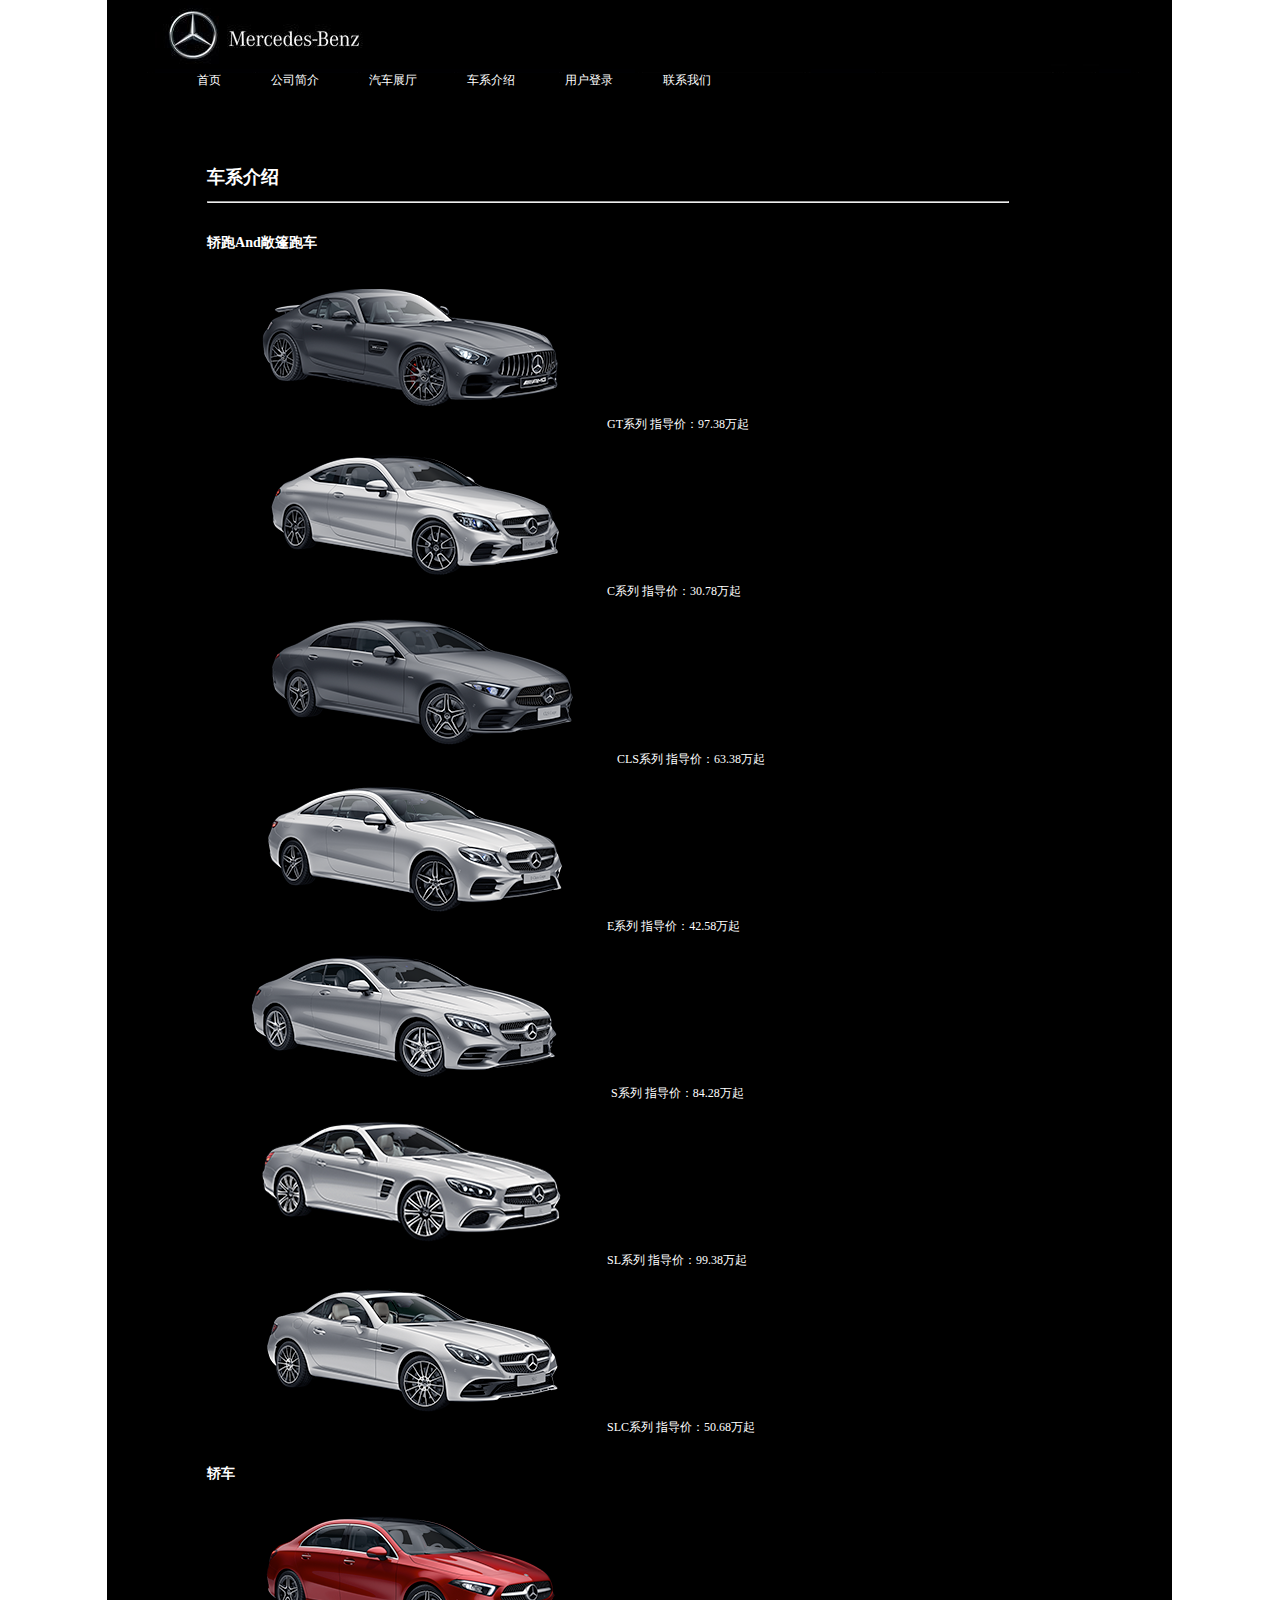
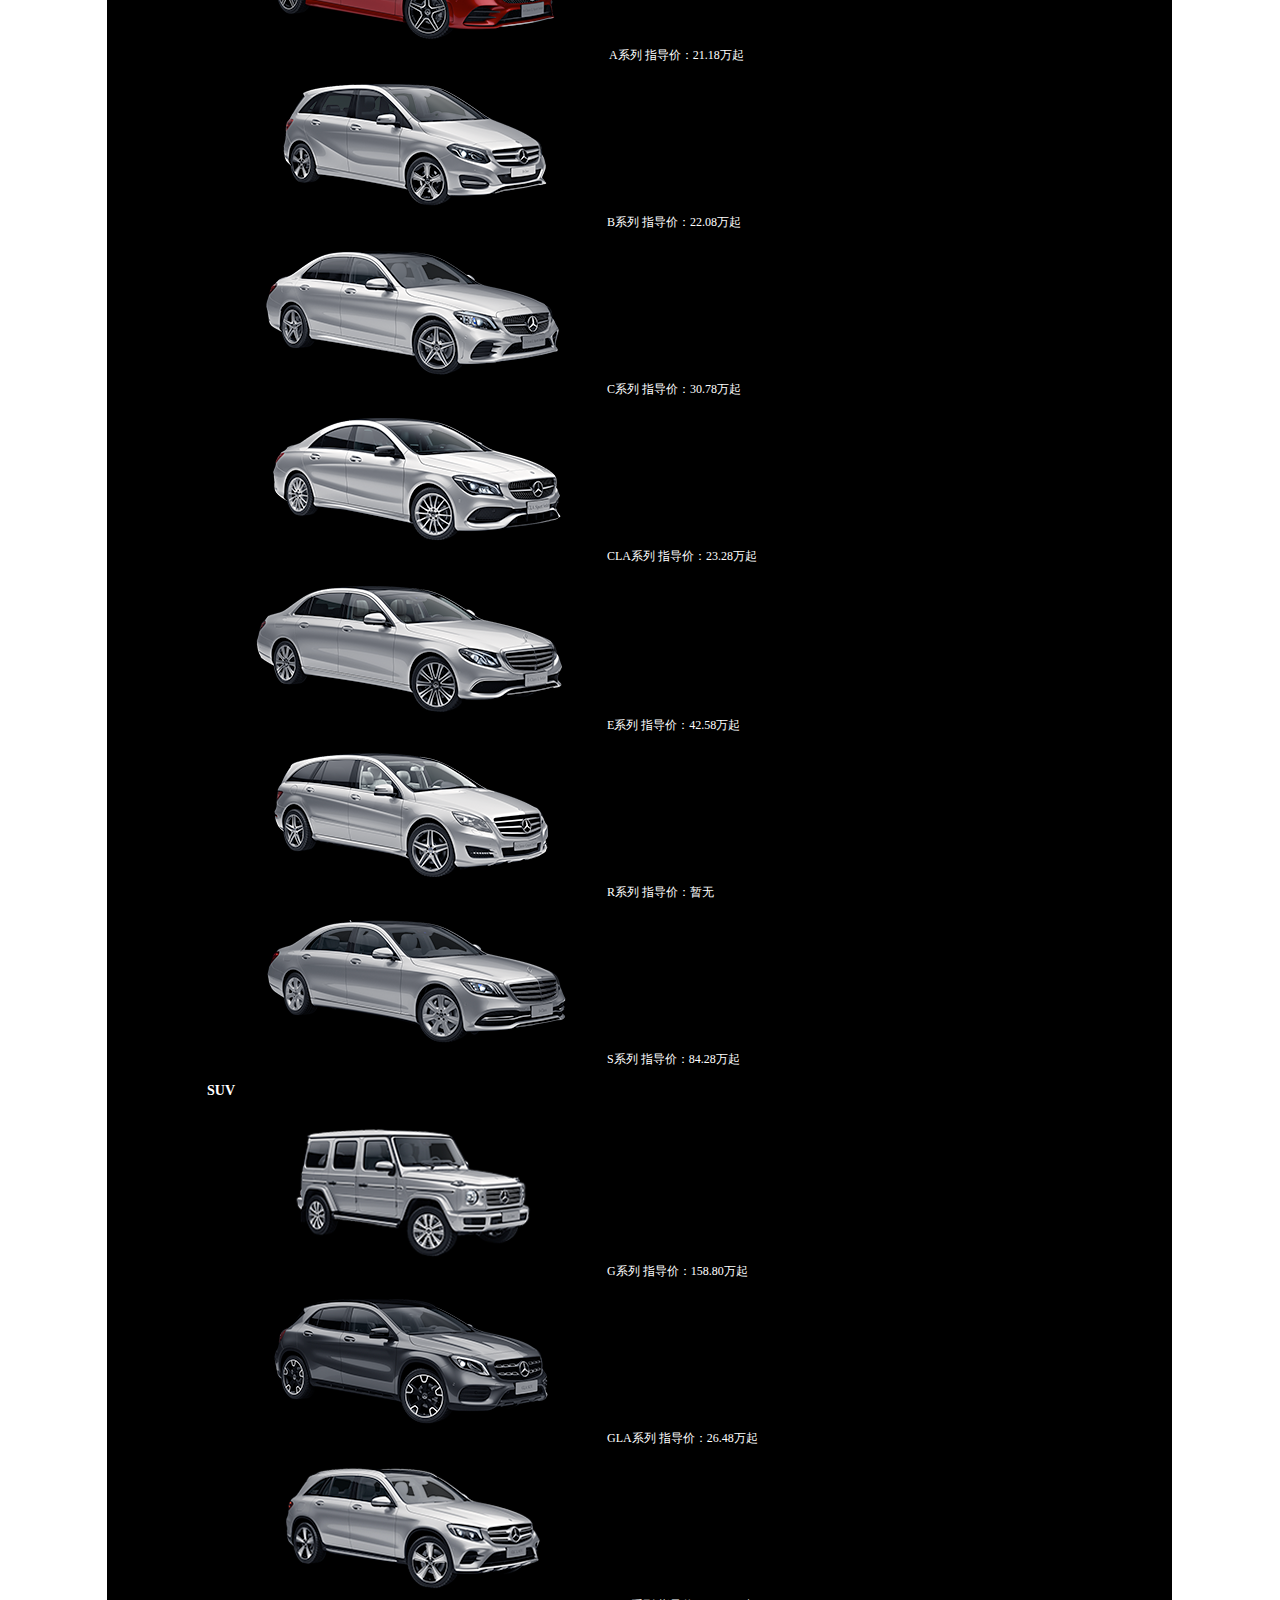
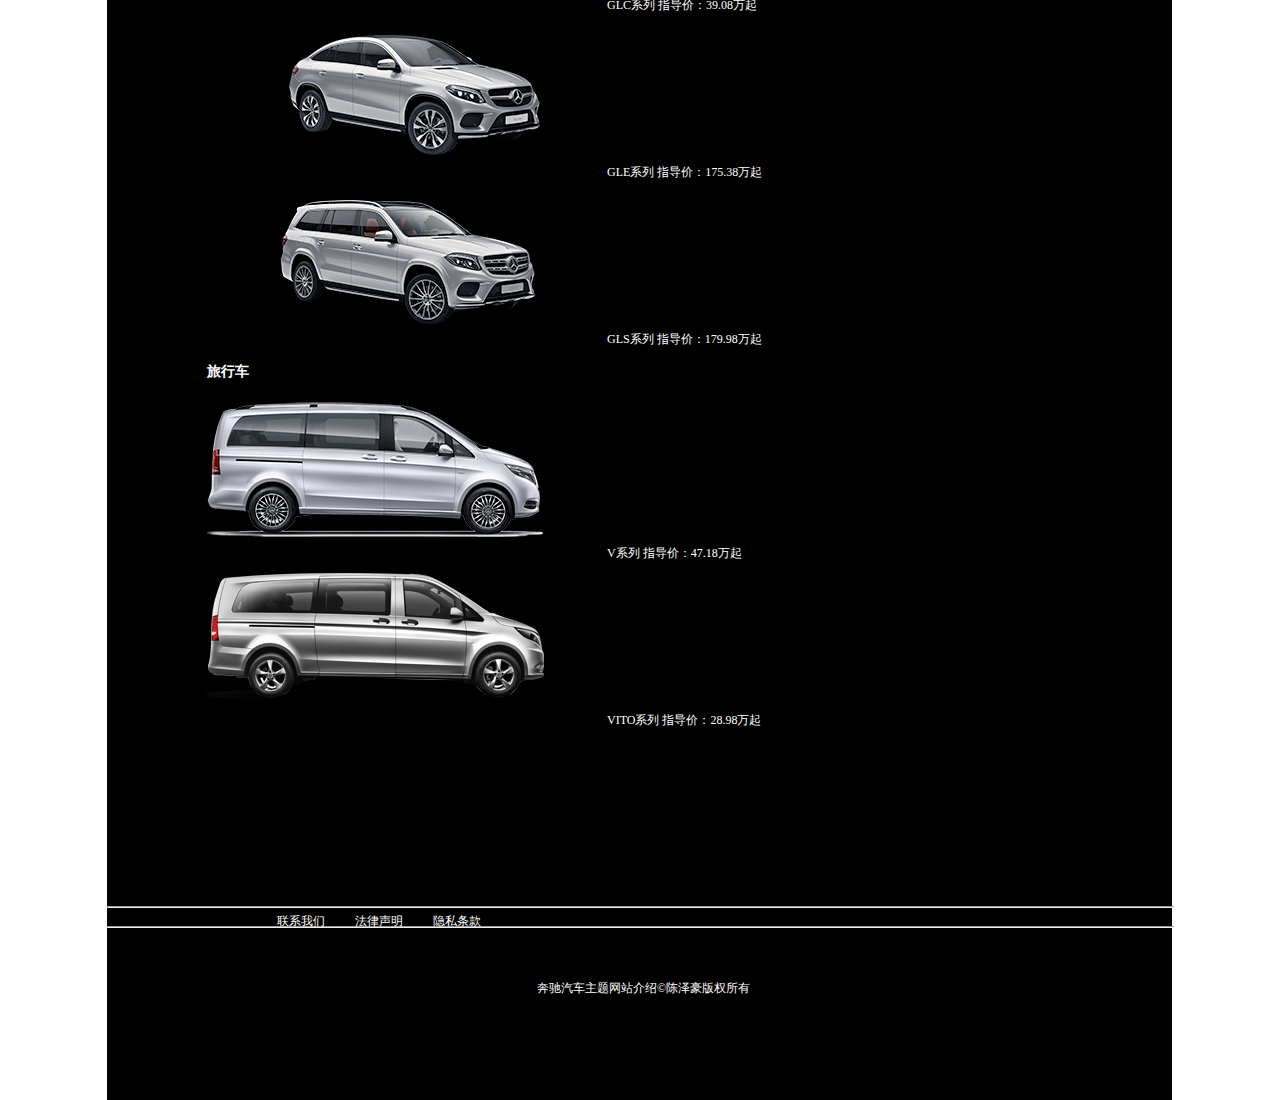
<file: chexijieshao.html>
<!doctype html>
<html>
<head>
<meta charset="utf-8">
<title>车系介绍</title>
<meta http-equiv="keywords" content="跑车,轿车,轿跑,SUV,旅行车">
<link rel="stylesheet" type="text/css" href="css/chexijieshao.css">
</head>	

<body>

<div class="zongceng">
<div class="zong"> 
<div><img src="images/cb.jpg"></div>
<div class="dht">
<ul>
<li><a href="index.html">首页</a></li>
<li><a href="gongsijianjie.html">公司简介</a></li>
<li><a href="qichezhanting.html">汽车展厅</a></li>
<li><a href="chexijieshao.html">车系介绍</a></li>
<li><a href="denglujiemian.html">用户登录</a></li>
<li><a href="lianxiwomen.html">联系我们</a></li>
</ul>
</div>

<div class="chexi">
<h2>车系介绍</h2>
<hr class="hx"><br>
<div class="jiaopao">

<h3>轿跑And敞篷跑车</h3>
<div class="1">
<img src="images/jiaopao/gt.png"><a href="gt.html">GT系列 指导价：97.38万起</a></div>
<div class="1">
<img src="images/jiaopao/c.png"><a href="#" rel="nofollow">C系列 指导价：30.78万起</a></div>
<div class="1">
<img src="images/jiaopao/cls.png"><a href="#" rel="nofollow">CLS系列 指导价：63.38万起</a></div>
<div class="1">
<img src="images/jiaopao/e.png"><a href="#" rel="nofollow">E系列 指导价：42.58万起</a></div>
<div class="1">
<img src="images/jiaopao/s.png"><a href="#" rel="nofollow">S系列 指导价：84.28万起</a></div>
<div class="1">
<img src="images/jiaopao/sl.png"><a href="#" rel="nofollow">SL系列 指导价：99.38万起</a></div>
<div class="1">
<img src="images/jiaopao/slc.png"><a href="#" rel="nofollow">SLC系列 指导价：50.68万起</a></div></div>
<div class="jiaoche">
<h3>轿车</h3>
<div class="1">
<img src="images/jiaoche/A.png"><a href="#" rel="nofollow">A系列 指导价：21.18万起</a>
</div>
<div class="1">
<img src="images/jiaoche/b.png"><a href="#" rel="nofollow">B系列 指导价：22.08万起</a>
</div>
<div class="1">
<img src="images/jiaoche/C.png"><a href="#" rel="nofollow">C系列 指导价：30.78万起</a>
</div>
<div class="1">
<img src="images/jiaoche/CLA.png"><a href="#" rel="nofollow">CLA系列 指导价：23.28万起</a>
<div class="1">
<img src="images/jiaoche/E.png"><a href="#" rel="nofollow">E系列 指导价：42.58万起</a>
<div class="1">
<img src="images/jiaoche/R.png"><a href="#" rel="nofollow">R系列 指导价：暂无</a>
<div class="1">
<img src="images/jiaoche/s.png"><a href="#"rel="nofollow">S系列 指导价：84.28万起</a></div></div>
<div class="SUV">
<h3>SUV</h3>
<div class="1">
<img src="images/SUV/g.png"><a href="#" rel="nofollow">G系列 指导价：158.80万起</a></div>
<div class="1">
<img src="images/SUV/gla.png"><a href="#" rel="nofollow">GLA系列 指导价：26.48万起</a></div>
<div class="1">
<img src="images/SUV/glc.png"><a href="#" rel="nofollow">GLC系列 指导价：39.08万起</a></div>
<div class="1">
<img src="images/SUV/gle.png"><a href="#" rel="nofollow">GLE系列 指导价：175.38万起</a></div>
<div class="1">
<img src="images/SUV/gls.png"><a href="#" rel="nofollow">GLS系列 指导价：179.98万起</a></div></div>
<div class="SUV">
<h3>旅行车</h3>
<div class="1">
<img src="images/lvxingche/V.png"><a href="#" rel="nofollow">V系列 指导价：47.18万起</a></div>
<div class="1">
<img src="images/lvxingche/VITO.png"><a href="#" rel="nofollow">VITO系列 指导价：28.98万起</a></div></div>
<hr class="hr1">
<hr class="hr2">
<ul class="wei">
<li><a href="#" rel="nofollow">联系我们</a></li>
<li><a href="#" rel="nofollow">法律声明</a></li>
<li><a href="#" rel="nofollow">隐私条款</a></li>
</ul>
<div class="dibu">
奔驰汽车主题网站介绍©陈泽豪版权所有
</div>
</div>
</div>
</div>

</div>
</div>
</div>
</div>

</body>
</html>
</file>
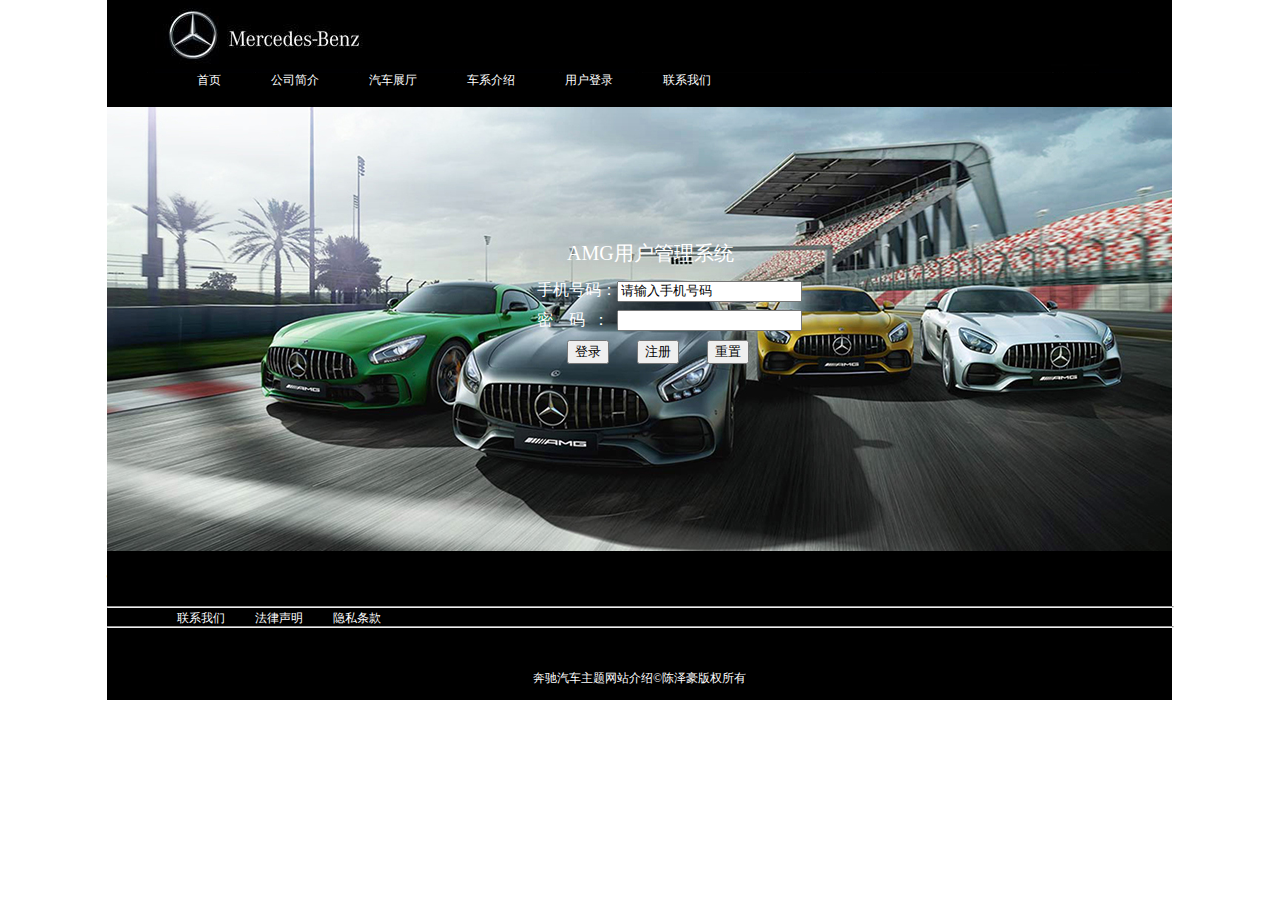
<file: denglujiemian.html>
<!doctype html>
<html>
<head>
<meta charset="utf-8">
<title>奔驰用户登录界面</title>
<meta http-equiv="keywords" content="奔驰用户,登录,AMG 用户管理系统">
<link rel="stylesheet" type="text/css" href="css/denglujiemian.css">
</head>	

<body>
<form action="#" method="get">
<div class="zongceng">
<div class="zong"> 
<div><img src="images/cb.jpg"></div>
<div class="dht">
<ul>
<li><a href="index.html">首页</a></li>
<li><a href="gongsijianjie.html">公司简介</a></li>
<li><a href="qichezhanting.html">汽车展厅</a></li>
<li><a href="chexijieshao.html">车系介绍</a></li>
<li><a href="denglujiemian.html">用户登录</a></li>
<li><a href="lianxiwomen.html">联系我们</a></li>
</ul>
</div>
<div>
<img src="images/GT—family.jpg">
<div class="denglu">
<span class="juzhong">AMG用户管理系统</span>
<span class="sj">手机号码：<input type="tel" value="请输入手机号码" pattern="^\d{11}$"></span>
<span class="mima">密&nbsp;&nbsp;&nbsp;&nbsp;码&nbsp;&nbsp;：&nbsp;&nbsp;<input type="password" ></span>
<span class="dl"><input type="submit" value="登录"></span>
<span class="zc"><input type="submit" value="注册"></span>
<span class="cz"><input type="reset" value="重置"></span>
</div>
</div>
<div class="wt">
	<h4>常见问题</h4>
	<dl>
	<dt>注册失败</dt>
	<dd>原因：手机号码已被注册，密码不符合密码复杂性要求。</dd>
	<dt>登陆失败</dt>
	<dd>原因：手机号码或密码错误；用户未注册。</dd>
	</dl>
</div>


<hr class="hr1">
<hr class="hr2">
<div class="xia">
<ul class="wei">
<li><a href="#" rel="nofollow">联系我们</a></li>
<li><a href="#" rel="nofollow">法律声明</a></li>
<li><a href="#" rel="nofollow">隐私条款</a></li>
</ul>
</div>
<div class="dibu"><center>
奔驰汽车主题网站介绍©陈泽豪版权所有
</center>
</div>
</div>
</div>
</form>
</body>
</html>
</file>
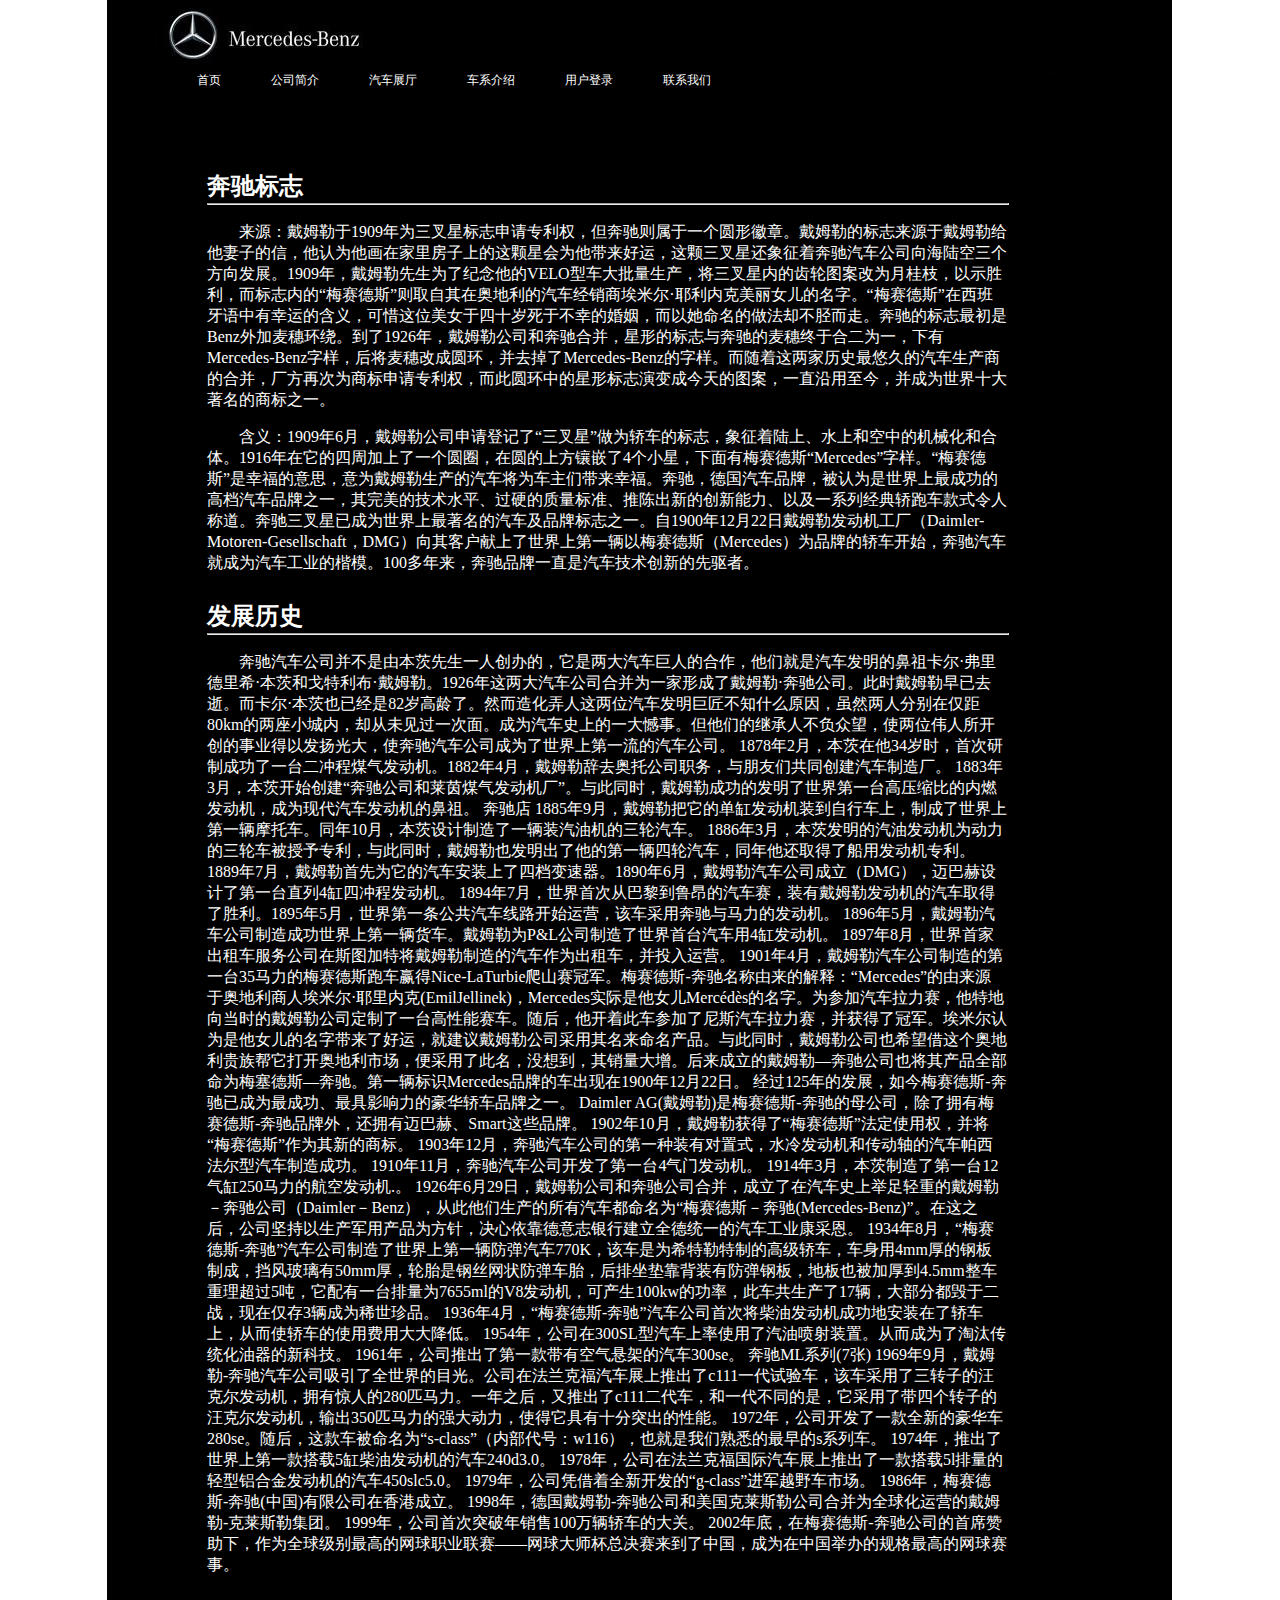
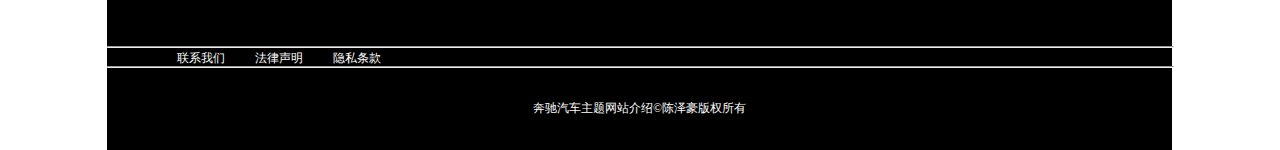
<file: gongsijianjie.html>
<!doctype html>
<html>
<head>
<meta charset="utf-8">
<title>奔驰公司介绍,奔驰历史简介,奔驰标志由来</title>
<meta http-equiv="keywords" content="奔驰标志,奔驰创始人,奔驰历史,戴姆勒,卡尔本茨">
<link rel="stylesheet" type="text/css" href="css/gongsijianjie.css">
</head>	

<form action="#" method="get">
<body>

<div class="zongceng">
<div class="zong"> 
<div><img src="images/cb.jpg"></div>
<div class="dht">
<ul>
<li><a href="index.html">首页</a></li>
<li><a href="gongsijianjie.html">公司简介</a></li>
<li><a href="qichezhanting.html">汽车展厅</a></li>
<li><a href="chexijieshao.html">车系介绍</a></li>
<li><a href="denglujiemian.html">用户登录</a></li>
<li><a href="lianxiwomen.html">联系我们</a></li>
</ul>
</div>

<div class="biaozhi">
<h2>奔驰标志</h2>
<hr class="hx">
<p>&nbsp;&nbsp;&nbsp;&nbsp;&nbsp;&nbsp;&nbsp;&nbsp;来源：戴姆勒于1909年为三叉星标志申请专利权，但奔驰则属于一个圆形徽章。戴姆勒的标志来源于戴姆勒给他妻子的信，他认为他画在家里房子上的这颗星会为他带来好运，这颗三叉星还象征着奔驰汽车公司向海陆空三个方向发展。1909年，戴姆勒先生为了纪念他的VELO型车大批量生产，将三叉星内的齿轮图案改为月桂枝，以示胜利，而标志内的“梅赛德斯”则取自其在奥地利的汽车经销商埃米尔·耶利内克美丽女儿的名字。“梅赛德斯”在西班牙语中有幸运的含义，可惜这位美女于四十岁死于不幸的婚姻，而以她命名的做法却不胫而走。奔驰的标志最初是Benz外加麦穗环绕。到了1926年，戴姆勒公司和奔驰合并，星形的标志与奔驰的麦穗终于合二为一，下有Mercedes-Benz字样，后将麦穗改成圆环，并去掉了Mercedes-Benz的字样。而随着这两家历史最悠久的汽车生产商的合并，厂方再次为商标申请专利权，而此圆环中的星形标志演变成今天的图案，一直沿用至今，并成为世界十大著名的商标之一。 </p>
<p>&nbsp;&nbsp;&nbsp;&nbsp;&nbsp;&nbsp;&nbsp;&nbsp;含义：1909年6月，戴姆勒公司申请登记了“三叉星”做为轿车的标志，象征着陆上、水上和空中的机械化和合体。1916年在它的四周加上了一个圆圈，在圆的上方镶嵌了4个小星，下面有梅赛德斯“Mercedes”字样。“梅赛德斯”是幸福的意思，意为戴姆勒生产的汽车将为车主们带来幸福。奔驰，德国汽车品牌，被认为是世界上最成功的高档汽车品牌之一，其完美的技术水平、过硬的质量标准、推陈出新的创新能力、以及一系列经典轿跑车款式令人称道。奔驰三叉星已成为世界上最著名的汽车及品牌标志之一。自1900年12月22日戴姆勒发动机工厂（Daimler-Motoren-Gesellschaft，DMG）向其客户献上了世界上第一辆以梅赛德斯（Mercedes）为品牌的轿车开始，奔驰汽车就成为汽车工业的楷模。100多年来，奔驰品牌一直是汽车技术创新的先驱者。 </p>
</div>
<div class="lishi">
<h2>发展历史</h2>
<hr class="hx1">
<p>&nbsp;&nbsp;&nbsp;&nbsp;&nbsp;&nbsp;&nbsp;&nbsp;奔驰汽车公司并不是由本茨先生一人创办的，它是两大汽车巨人的合作，他们就是汽车发明的鼻祖卡尔·弗里德里希·本茨和戈特利布·戴姆勒。1926年这两大汽车公司合并为一家形成了戴姆勒·奔驰公司。此时戴姆勒早已去逝。而卡尔·本茨也已经是82岁高龄了。然而造化弄人这两位汽车发明巨匠不知什么原因，虽然两人分别在仅距80km的两座小城内，却从未见过一次面。成为汽车史上的一大憾事。但他们的继承人不负众望，使两位伟人所开创的事业得以发扬光大，使奔驰汽车公司成为了世界上第一流的汽车公司。 1878年2月，本茨在他34岁时，首次研制成功了一台二冲程煤气发动机。1882年4月，戴姆勒辞去奥托公司职务，与朋友们共同创建汽车制造厂。 1883年3月，本茨开始创建“奔驰公司和莱茵煤气发动机厂”。与此同时，戴姆勒成功的发明了世界第一台高压缩比的内燃发动机，成为现代汽车发动机的鼻祖。  奔驰店 1885年9月，戴姆勒把它的单缸发动机装到自行车上，制成了世界上第一辆摩托车。同年10月，本茨设计制造了一辆装汽油机的三轮汽车。 1886年3月，本茨发明的汽油发动机为动力的三轮车被授予专利，与此同时，戴姆勒也发明出了他的第一辆四轮汽车，同年他还取得了船用发动机专利。 1889年7月，戴姆勒首先为它的汽车安装上了四档变速器。1890年6月，戴姆勒汽车公司成立（DMG），迈巴赫设计了第一台直列4缸四冲程发动机。 1894年7月，世界首次从巴黎到鲁昂的汽车赛，装有戴姆勒发动机的汽车取得了胜利。1895年5月，世界第一条公共汽车线路开始运营，该车采用奔驰与马力的发动机。 1896年5月，戴姆勒汽车公司制造成功世界上第一辆货车。戴姆勒为P&L公司制造了世界首台汽车用4缸发动机。 1897年8月，世界首家出租车服务公司在斯图加特将戴姆勒制造的汽车作为出租车，并投入运营。 1901年4月，戴姆勒汽车公司制造的第一台35马力的梅赛德斯跑车赢得Nice-LaTurbie爬山赛冠军。梅赛德斯-奔驰名称由来的解释：“Mercedes”的由来源于奥地利商人埃米尔·耶里内克(EmilJellinek)，Mercedes实际是他女儿Mercédès的名字。为参加汽车拉力赛，他特地向当时的戴姆勒公司定制了一台高性能赛车。随后，他开着此车参加了尼斯汽车拉力赛，并获得了冠军。埃米尔认为是他女儿的名字带来了好运，就建议戴姆勒公司采用其名来命名产品。与此同时，戴姆勒公司也希望借这个奥地利贵族帮它打开奥地利市场，便采用了此名，没想到，其销量大增。后来成立的戴姆勒—奔驰公司也将其产品全部命为梅塞德斯—奔驰。第一辆标识Mercedes品牌的车出现在1900年12月22日。 经过125年的发展，如今梅赛德斯-奔驰已成为最成功、最具影响力的豪华轿车品牌之一。 Daimler AG(戴姆勒)是梅赛德斯-奔驰的母公司，除了拥有梅赛德斯-奔驰品牌外，还拥有迈巴赫、Smart这些品牌。 1902年10月，戴姆勒获得了“梅赛德斯”法定使用权，并将“梅赛德斯”作为其新的商标。 1903年12月，奔驰汽车公司的第一种装有对置式，水冷发动机和传动轴的汽车帕西法尔型汽车制造成功。 1910年11月，奔驰汽车公司开发了第一台4气门发动机。 1914年3月，本茨制造了第一台12气缸250马力的航空发动机.。 1926年6月29日，戴姆勒公司和奔驰公司合并，成立了在汽车史上举足轻重的戴姆勒－奔驰公司（Daimler－Benz），从此他们生产的所有汽车都命名为“梅赛德斯－奔驰(Mercedes-Benz)”。在这之后，公司坚持以生产军用产品为方针，决心依靠德意志银行建立全德统一的汽车工业康采恩。 1934年8月，“梅赛德斯-奔驰”汽车公司制造了世界上第一辆防弹汽车770K，该车是为希特勒特制的高级轿车，车身用4mm厚的钢板制成，挡风玻璃有50mm厚，轮胎是钢丝网状防弹车胎，后排坐垫靠背装有防弹钢板，地板也被加厚到4.5mm整车重理超过5吨，它配有一台排量为7655ml的V8发动机，可产生100kw的功率，此车共生产了17辆，大部分都毁于二战，现在仅存3辆成为稀世珍品。 1936年4月，“梅赛德斯-奔驰”汽车公司首次将柴油发动机成功地安装在了轿车上，从而使轿车的使用费用大大降低。 1954年，公司在300SL型汽车上率使用了汽油喷射装置。从而成为了淘汰传统化油器的新科技。 1961年，公司推出了第一款带有空气悬架的汽车300se。  奔驰ML系列(7张) 1969年9月，戴姆勒-奔驰汽车公司吸引了全世界的目光。公司在法兰克福汽车展上推出了c111一代试验车，该车采用了三转子的汪克尔发动机，拥有惊人的280匹马力。一年之后，又推出了c111二代车，和一代不同的是，它采用了带四个转子的汪克尔发动机，输出350匹马力的强大动力，使得它具有十分突出的性能。 1972年，公司开发了一款全新的豪华车280se。随后，这款车被命名为“s-class”（内部代号：w116），也就是我们熟悉的最早的s系列车。 1974年，推出了世界上第一款搭载5缸柴油发动机的汽车240d3.0。 1978年，公司在法兰克福国际汽车展上推出了一款搭载5l排量的轻型铝合金发动机的汽车450slc5.0。 1979年，公司凭借着全新开发的“g-class”进军越野车市场。 1986年，梅赛德斯-奔驰(中国)有限公司在香港成立。 1998年，德国戴姆勒-奔驰公司和美国克莱斯勒公司合并为全球化运营的戴姆勒-克莱斯勒集团。 1999年，公司首次突破年销售100万辆轿车的大关。 2002年底，在梅赛德斯-奔驰公司的首席赞助下，作为全球级别最高的网球职业联赛——网球大师杯总决赛来到了中国，成为在中国举办的规格最高的网球赛事。 </p>

<div class="bdsharebuttonbox"><a href="#" class="bds_more" data-cmd="more"></a><a href="#" class="bds_qzone" data-cmd="qzone" title="分享到QQ空间"></a><a href="#" class="bds_tsina" data-cmd="tsina" title="分享到新浪微博"></a><a href="#" class="bds_tqq" data-cmd="tqq" title="分享到腾讯微博"></a><a href="#" class="bds_renren" data-cmd="renren" title="分享到人人网"></a><a href="#" class="bds_weixin" data-cmd="weixin" title="分享到微信"></a></div>
<script>window._bd_share_config={"common":{"bdSnsKey":{},"bdText":"","bdMini":"2","bdMiniList":false,"bdPic":"","bdStyle":"0","bdSize":"16"},"share":{},"p_w_picpath":{"viewList":["qzone","tsina","tqq","renren","weixin"],"viewText":"分享到：","viewSize":"24"},"selectShare":{"bdContainerClass":null,"bdSelectMiniList":["qzone","tsina","tqq","renren","weixin"]}};with(document)0[(getElementsByTagName('head')[0]||body).appendChild(createElement('script')).src='http://bdimg.share.baidu.com/static/api/js/share.js?v=89860593.js?cdnversion='+~(-new Date()/36e5)];</script>
</div>
<hr class="hr1">
<hr class="hr2">
<div class="xia">
<ul class="wei">
<li><a href="#" rel="nofollow">联系我们</a></li>
<li><a href="#" rel="nofollow">法律声明</a></li>
<li><a href="#" rel="nofollow">隐私条款</a></li>
</ul>
</div>
<div class="dibu"><center>
奔驰汽车主题网站介绍©陈泽豪版权所有
</center>
</div>
</div>
</div>

</body>
</form>
</html>
</file>
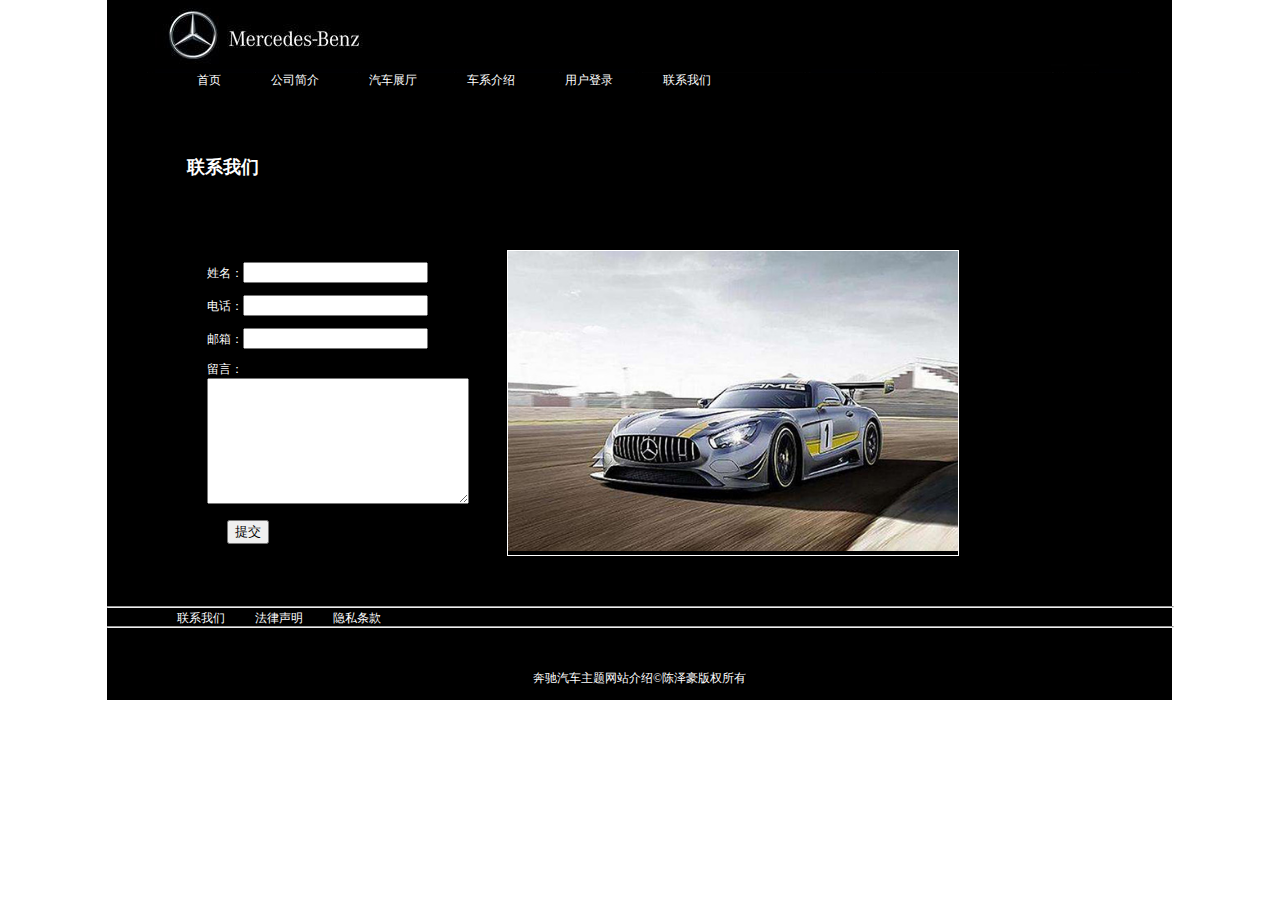
<file: lianxiwomen.html>
<!doctype html>
<html>
<head>
<meta charset="utf-8">
<title>奔驰客服</title>
<meta http-equiv="keywords" content="奔驰,客服">
<link rel="stylesheet" type="text/css" href="css/lianxiwomen.css">
</head>	

<body>
<form action="#" method="get">
<div class="zongceng">
<div class="zong"> 
<div><img src="images/cb.jpg"></div>
<div class="dht">
<ul>
<li><a href="index.html">首页</a></li>
<li><a href="gongsijianjie.html">公司简介</a></li>
<li><a href="qichezhanting.html">汽车展厅</a></li>
<li><a href="chexijieshao.html">车系介绍</a></li>
<li><a href="denglujiemian.html">用户登录</a></li>
<li><a href="lianxiwomen.html">联系我们</a></li>
</ul>
</div>
</div>
<div class="zhanting"><h2>
联系我们</h2>
</div>
<div class="left1">
<p>姓名：<input type="text"></p>
<p>电话：<input type="tel" pattern="^\d{11}$"></p>
<p>邮箱：<input type="email"></p>
<p>留言：<br><textarea  cols="30" rows="8"></textarea></p>
<p><input class="ztc" type="submit" value="提交"></p>
</div>
<div class="dv"><img src="images/amg gtr por.jpg" width="450px" height="300px">
</div>

<hr class="hr1">
<hr class="hr2">
<div class="xia">
<ul class="wei">
<li><a href="#" rel="nofollow">联系我们</a></li>
<li><a href="#" rel="nofollow">法律声明</a></li>
<li><a href="#" rel="nofollow">隐私条款</a></li>
</ul>
</div>
<div class="dibu"><center>
奔驰汽车主题网站介绍©陈泽豪版权所有
</center>
</div>
</div>
</div>
</form>
</body>
</html>
</file>
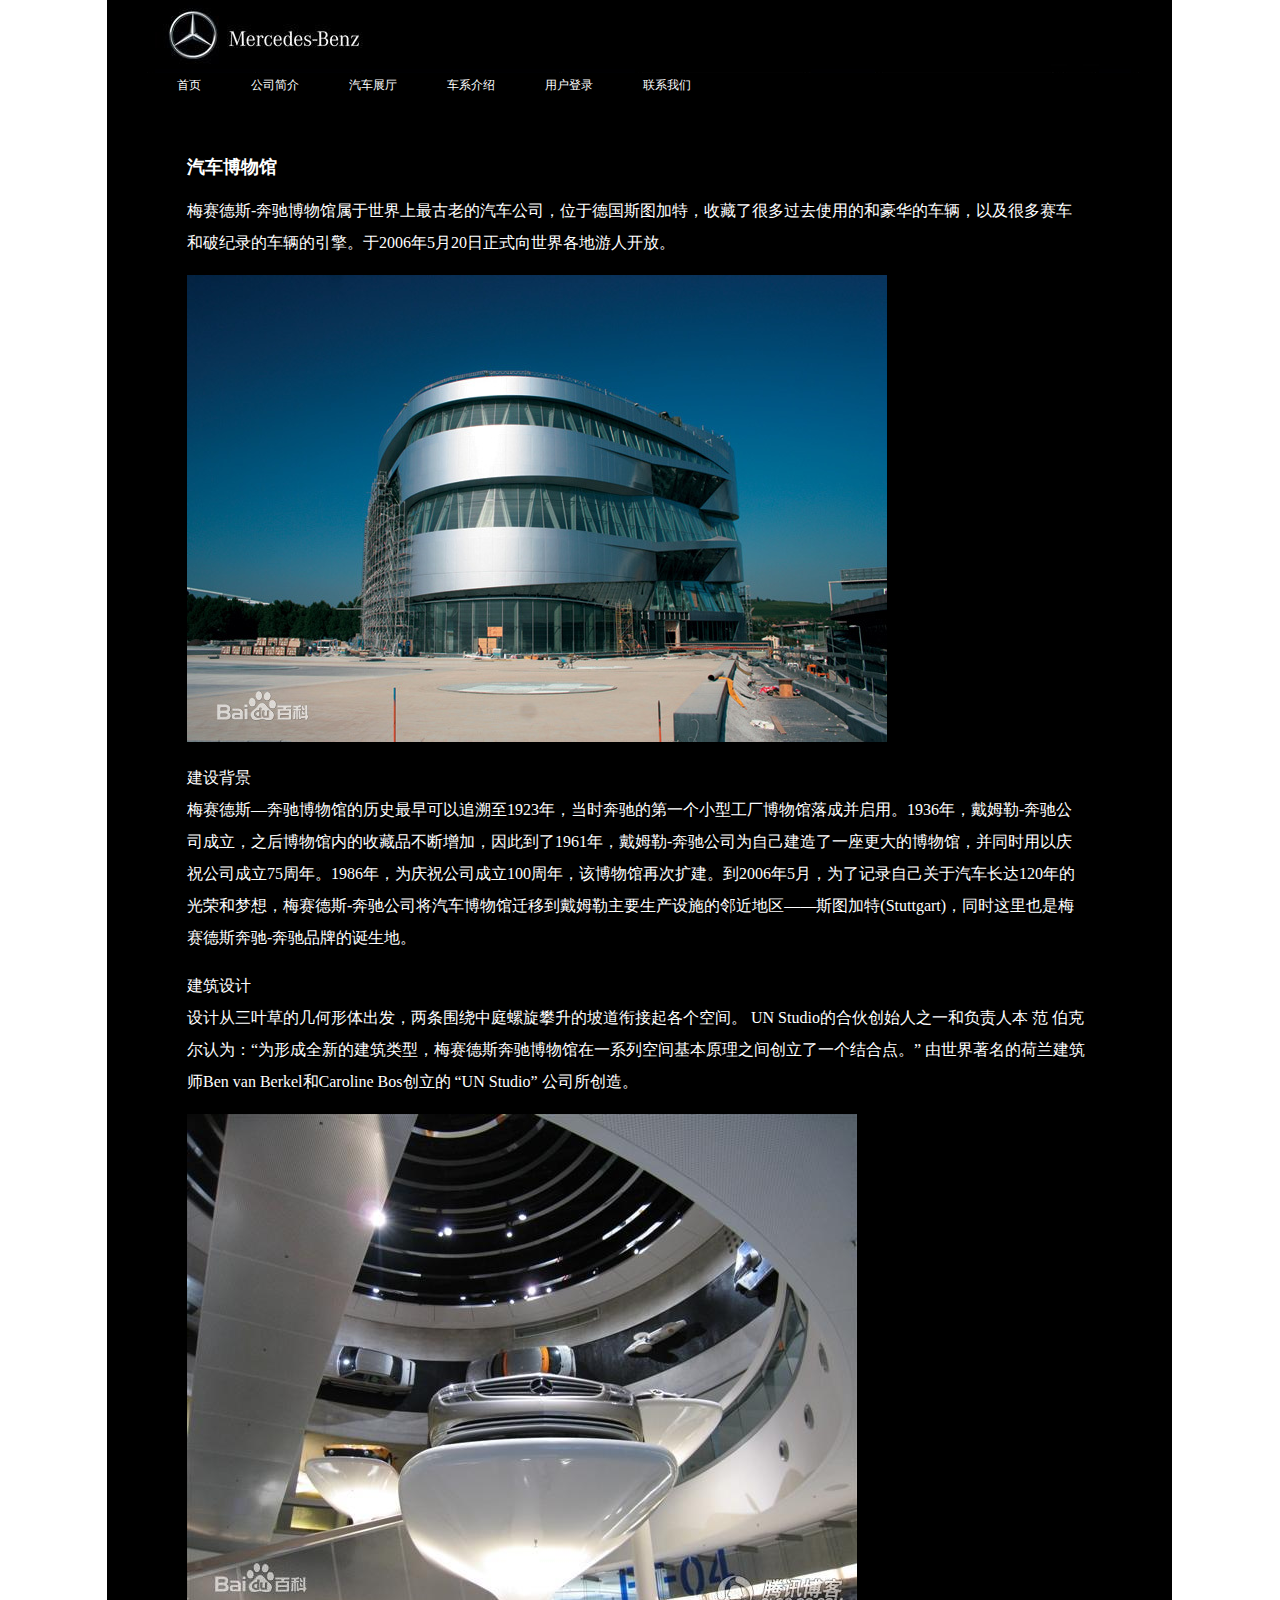
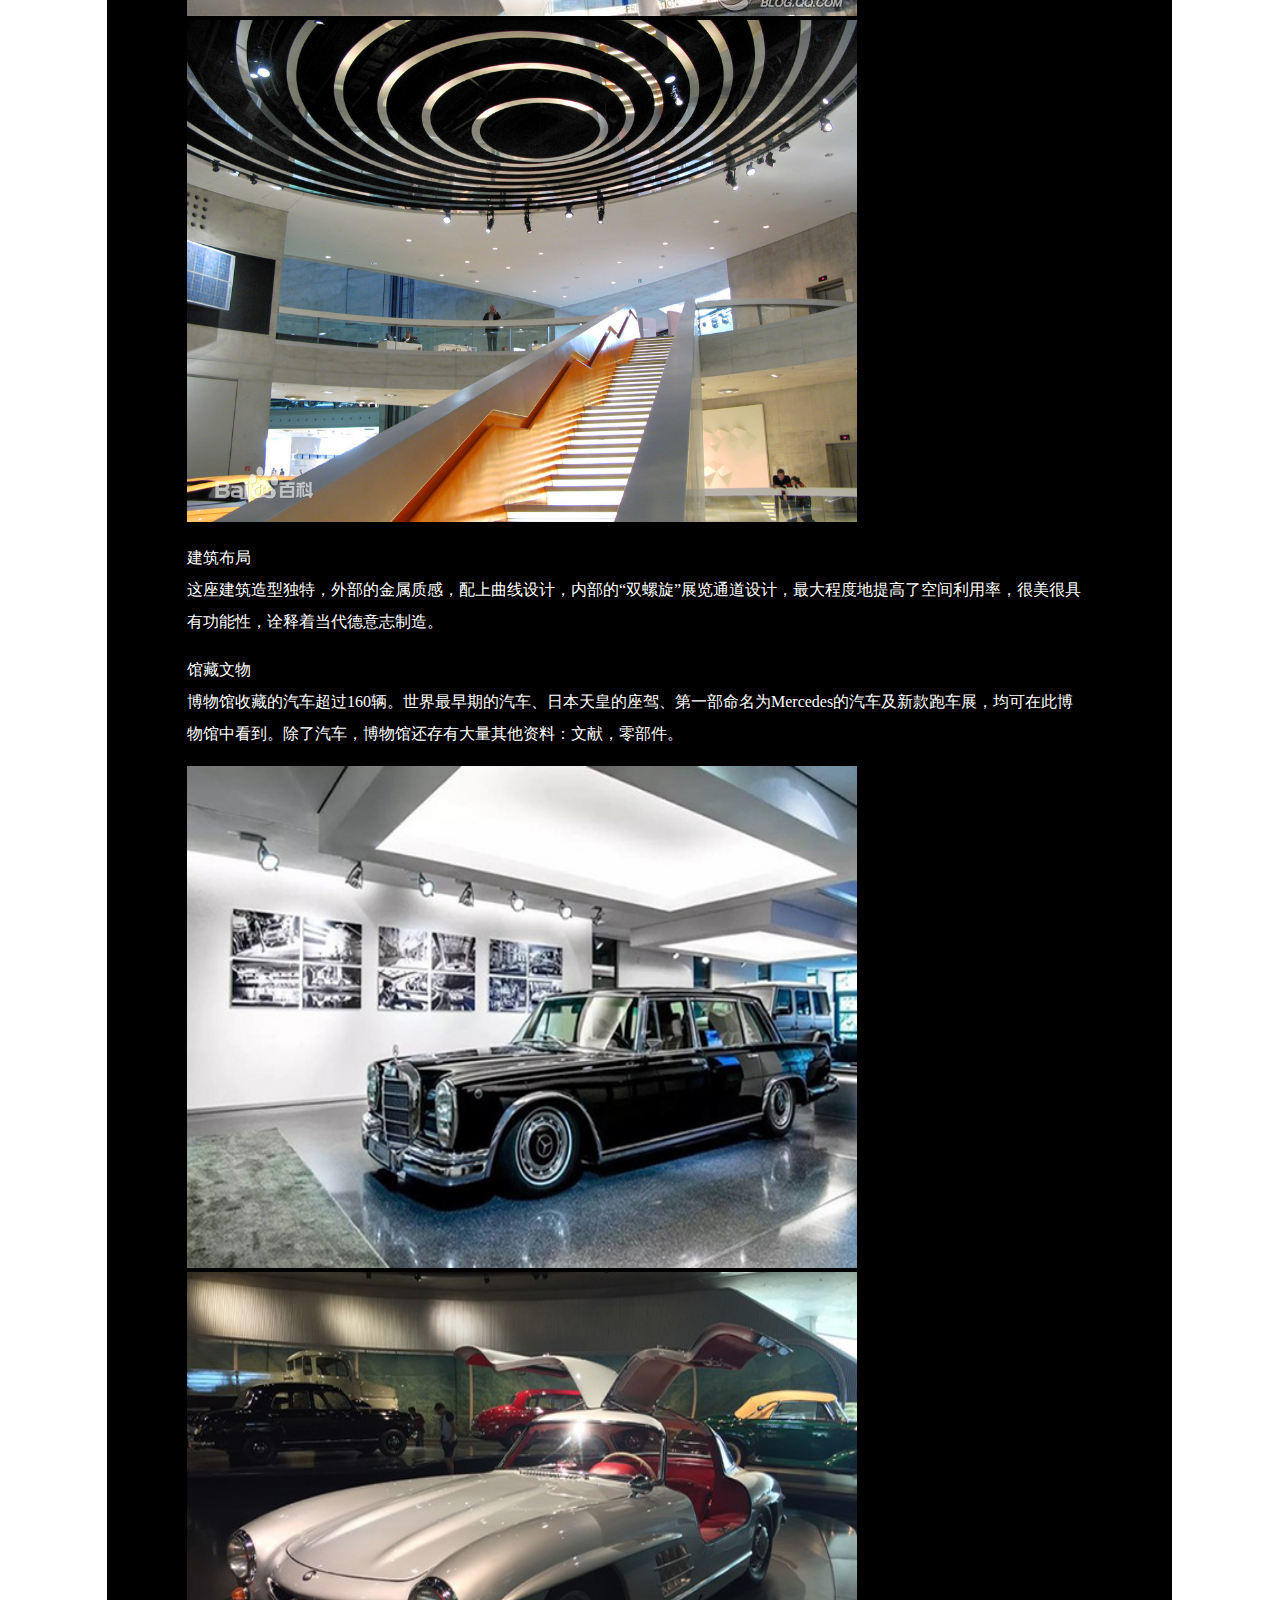
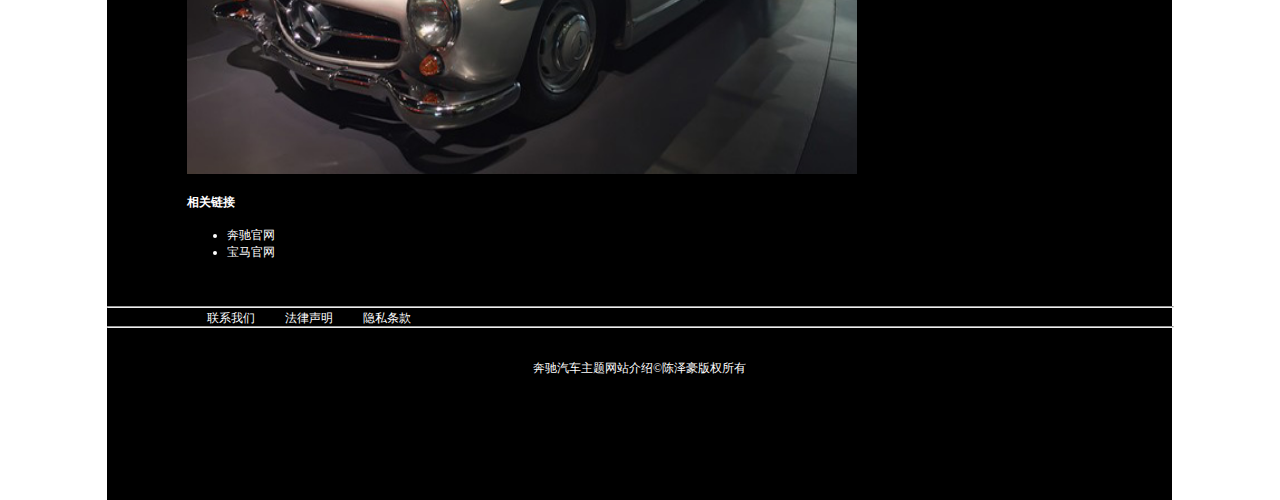
<file: qichezhanting.html>
<!doctype html>
<html>
<head>
<meta charset="utf-8">
<title>奔驰汽车博物馆</title>
<meta http-equiv="keywords" content="奔驰,博物馆,建筑布局,馆藏文物">
<link rel="stylesheet" type="text/css" href="css/qichezhanting.css">
</head>	

<body>

<div class="zongceng">
<div class="zong"> 
<div><img src="images/cb.jpg"></div>
<div class="dht">
<ul>
<li><a href="index.html">首页</a></li>
<li><a href="gongsijianjie.html">公司简介</a></li>
<li><a href="qichezhanting.html">汽车展厅</a></li>
<li><a href="chexijieshao.html">车系介绍</a></li>
<li><a href="denglujiemian.html">用户登录</a></li>
<li><a href="lianxiwomen.html">联系我们</a></li>
</ul>
</div>
</div>
<div class="zhanting">
<h2>汽车博物馆</h2>
<p class="bw" >梅赛德斯-奔驰博物馆属于世界上最古老的汽车公司，位于德国斯图加特，收藏了很多过去使用的和豪华的车辆，以及很多赛车和破纪录的车辆的引擎。于2006年5月20日正式向世界各地游人开放。</p>
<img  src="images/zhanting/jianzhu2.jpg" />
<p class="bw">建设背景<br>梅赛德斯—奔驰博物馆的历史最早可以追溯至1923年，当时奔驰的第一个小型工厂博物馆落成并启用。1936年，戴姆勒-奔驰公司成立，之后博物馆内的收藏品不断增加，因此到了1961年，戴姆勒-奔驰公司为自己建造了一座更大的博物馆，并同时用以庆祝公司成立75周年。1986年，为庆祝公司成立100周年，该博物馆再次扩建。到2006年5月，为了记录自己关于汽车长达120年的光荣和梦想，梅赛德斯-奔驰公司将汽车博物馆迁移到戴姆勒主要生产设施的邻近地区——斯图加特(Stuttgart)，同时这里也是梅赛德斯奔驰-奔驰品牌的诞生地。</p>
<p class="bw">建筑设计<br>设计从三叶草的几何形体出发，两条围绕中庭螺旋攀升的坡道衔接起各个空间。
UN Studio的合伙创始人之一和负责人本 范 伯克尔认为：“为形成全新的建筑类型，梅赛德斯奔驰博物馆在一系列空间基本原理之间创立了一个结合点。” 
由世界著名的荷兰建筑师Ben van Berkel和Caroline Bos创立的 “UN Studio” 公司所创造。</p>
<img  src="images/zhanting/jianzhu1.jpg" />
<img  class="tz" src="images/zhanting/jianzhu3.jpg" />
<p class="bw">建筑布局<br>这座建筑造型独特，外部的金属质感，配上曲线设计，内部的“双螺旋”展览通道设计，最大程度地提高了空间利用率，很美很具有功能性，诠释着当代德意志制造。</p>
<p class="bw">馆藏文物<br>博物馆收藏的汽车超过160辆。世界最早期的汽车、日本天皇的座驾、第一部命名为Mercedes的汽车及新款跑车展，均可在此博物馆中看到。除了汽车，博物馆还存有大量其他资料：文献，零部件。</p>
<img class="tz" src="images/zhanting/zhanting1.jpg">
<img class="tz" src="images/zhanting/zhanting2.jpg">
<h4>相关链接</h4>
<ul>
<li><a href="#" rel='external nofollow'>奔驰官网</a></li>
<li><a href="#" rel='external nofollow'>宝马官网</a></li>
</ul>
</div>
<hr class="hr1">
<hr class="hr2">
<div class="xia">
<ul>
<li><a href="#" rel="nofollow">联系我们</a></li>
<li><a href="#" rel="nofollow">法律声明</a></li>
<li><a href="#" rel="nofollow">隐私条款</a></li>
</ul>
</div>
<div class="dibu"><center>
奔驰汽车主题网站介绍©陈泽豪版权所有
</center>
</div>
</div>
</div>

</body>
</html>
</file>
<file: css/chexijieshao.css>
@charset "utf-8";
/* CSS Document */
body{ padding:0px; margin:0px; border:0px;font-size:12px}
.zong{ width:1065px; }
.dht{ width:1062px; height:30px; background-color:#000; }
.dht ul{ list-style:none; position:absolute; top:60px}
.dht ul li{ float:left; padding-left:50px;}
a:link,a:visited{ color:#FFF; text-decoration:none;}
a:hover{ color:#F00; text-decoration:underline}
.chexi{ width:800px ;color:#FFF; position:absolute; left:100px; top:150px; }
.hx{ width:800px; position:absolute; top:45px; color:#FFF}
.1{ float:right; position:absolute; top:70px; }
.hr1{ width:1065px; position:absolute;left:-100px; top:2650px; color:#FFF}
.hr2{ width:1065px; position:absolute;left:-100px; top:2670px; color:#FFF}
.xia{ width:1062px; height:19px;position:absolute; top:910px; color:#FFF}
ul{ list-style:none; position:absolute; top:2651px}
ul li{ float:left; padding-left:30px}
a:link,avisited{ color:#FFF; text-decoration:none;}
a:hover{ color:#F00; text-decoration:underline}
.zongceng{width:1065px; height:4300px; position:absolute; top:0px; left:50%; margin-left:-533px; background-color:#000}
.dibu{ width:1065px; height:30px; color:#FFF; position:absolute; top:2730px; left:330px; }
.tijiao{ position:absolute; left:140px;top:300px;}
.right{ position:absolute; top:180px; left:500px; border-style:solid; border-width:1px; border-color:#FFF;}
.jiaoche{ position:absolute; top:1300px; }
</file>
<file: css/denglujiemian.css>
@charset "utf-8";
/* CSS Document */
body{ padding:0px; margin:0px; border:0px;font-size:12px}
.zong{ width:1065px; height:700px; background-color:#000;}
.dht{ width:1062px; height:30px; background-color:#000; }
.dht ul{ list-style:none; position:absolute; top:60px}
.dht ul li{ float:left; padding-left:50px;}
a:link,a:visited{ color:#FFF; text-decoration:none;}
a:hover{ color:#F00; text-decoration:underline}
.denglu{ width:400px; height:300px; position:absolute; left:350px; top:200px; }
.juzhong{ position:absolute; left:110px; top:40px; font-size:20px; color:#FFF; }
.sj{ color:#fff; font-size:16px; position:absolute; left:80px; top:80px;}
.mima{ color:#fff; font-size:16px; position:absolute; left:80px; top:110px;}
.dl{ position:absolute; left:110px; top:140px; }
.zc{ position:absolute; left:180px; top:140px; }
.cz{ position:absolute; left:250px; top:140px; }
.hr1{ width:1065px; position:absolute; top:600px; color:#FFF}
.hr2{ width:1065px; position:absolute; top:620px; color:#FFF}
.xia{ width:1062px; height:19px;position:absolute; top:610px; color:#FFF}
ul{ list-style:none; position:absolute; top:-12px}
ul li{ float:left; padding-left:30px}
a:link,avisited{ color:#FFF; text-decoration:none;}
a:hover{ color:#F00; text-decoration:underline}
.zongceng{width:1065px; height:700px; position:absolute; top:0px; left:50%; margin-left:-533px;}
.dibu{ width:1065px; height:30px; color:#FFF; position:absolute; top:670px; }
</file>
<file: css/gongsijianjie.css>
@charset "utf-8";
/* CSS Document */
body{ padding:0px; margin:0px; border:0px;font-size:12px}
.zong{ width:1065px; height:1750px; background-color:#000;}
.dht{ width:1062px; height:30px; background-color:#000; }
.dht ul{ list-style:none; position:absolute; top:60px}
.dht ul li{ float:left; padding-left:50px;}
a:link,a:visited{ color:#FFF; text-decoration:none;}
a:hover{ color:#F00; text-decoration:underline}
.biaozhi{ width:800px ;color:#FFF; position:absolute; left:100px; top:150px; font-size:16px}
.hx{ width:800px; position:absolute; top:45px; color:#FFF}
.lishi{ width:800px ;color:#FFF; position:absolute; left:100px; top:580px; font-size:16px}
.hx1{ width:800px; position:absolute; top:45px; color:#FFF;}
.hr1{ width:1065px; position:absolute; top:1640px; color:#FFF;}
.hr2{ width:1065px; position:absolute; top:1660px; color:#FFF}
.xia{ width:1062px; height:19px;position:absolute; top:1050px; color:#FFF}
ul{ list-style:none; position:absolute; top:588px}
ul li{ float:left; padding-left:30px}
a:link,a:visited{ color:#FFF; text-decoration:none;}
a:hover{ color:#F00; text-decoration:underline}
.zongceng{width:1065px; height:1700px; position:absolute; top:0px; left:50%; margin-left:-533px;}
.dibu{ width:1065px; height:30px; color:#FFF; position:absolute; top:1700px; }
.tijiao{ position:absolute; left:140px;top:300px;}
.right{ position:absolute; top:180px; left:500px; border-style:solid; border-width:1px; border-color:#FFF;}
</file>
<file: css/lianxiwomen.css>
@charset "utf-8";
/* CSS Document */
body{ padding:0px; margin:0px; border:0px;font-size:12px}
.zong{ width:1065px; height:700px; background-color:#000;}
.dht{ width:1062px; height:30px; background-color:#000; }
.dht ul{ list-style:none; position:absolute; top:60px}
.dht ul li{ float:left; padding-left:50px;}
a:link,a:visited{ color:#FFF; text-decoration:none;}
a:hover{ color:#F00; text-decoration:underline}
.zhanting{ width:900px; height:700px;  color:#FFF; position:absolute; top:140px; left:80px;}
.hr1{ width:1065px; position:absolute; top:600px; color:#FFF}
.hr2{ width:1065px; position:absolute; top:620px; color:#FFF}
.xia{ width:1062px; height:19px;position:absolute; top:610px; color:#FFF}
ul{ list-style:none; position:absolute; top:-12px}
ul li{ float:left; padding-left:30px}
a:link,avisited{ color:#FFF; text-decoration:none;}
a:hover{ color:#F00; text-decoration:underline}
.zongceng{width:1065px; height:700px; position:absolute; top:0px; left:50%; margin-left:-533px;}
.dibu{ width:1065px; height:30px; color:#FFF; position:absolute; top:670px; }
.tijiao{ position:absolute; left:140px;top:300px;}
.right{ position:absolute; top:180px; left:500px; border-style:solid; border-width:1px; border-color:#FFF;}
.left1{ color:#FFF; position:absolute; left:100px; top:250px}
.dv{ position:absolute; left:400px; top:250px; border-style:solid; border-width:1px; border-color:#FFF; }
.ztc{ position:absolute; left:20px; top:270px }
</file>
<file: css/qichezhanting.css>
@charset "utf-8";
/* CSS Document */
body{ padding:0px; margin:0px; border:0px;font-size:12px}
.zong{ width:1065px; height:3700px; background-color:#000;}
.dht{ width:1062px; height:30px;  }
.dht ul{ list-style-type:none; position:absolute; top:60px; position:absolute; left:30px;}
.dht ul li{ float:left; }
.dht a:link,a:visited{color:#fff; text-decoration:none;}
.dht a:hover{color:#red; text-decoration:underline}
.dht a{ display:block; padding-left:0px; padding-right:50px; padding-top:5px; padding-bottom:5px;}
.zhanting{ width:900px; height:700px;  color:#FFF; position:absolute; top:140px; left:80px;}
.hr1{ width:1065px; position:absolute; top:3500px; color:#FFF}
.hr2{ width:1065px; position:absolute; top:3520px; color:#FFF}
.xia{ width:1062px; height:19px;position:absolute; top:910px; color:#FFF;padding-left:30px}
.xia ul{ list-style:none; position:absolute; top:2588px}
.xia ul li{ float:left; padding-left:30px}
a:link{ color:#fff; text-decoration:none;}
a:visited{ color:#EEEEEE; text-decoration:none;}
a:hover{ color:#F00; text-decoration:underline}
.zongceng{width:1065px; height:2000px; position:absolute; top:0px; left:50%; margin-left:-533px;}
.dibu{ width:1065px; height:30px; color:#FFF; position:absolute; top:3560px; }
.tijiao{ position:absolute; left:140px;top:300px;}
.right{ position:absolute; top:180px; left:500px; border-style:solid; border-width:1px; border-color:#FFF;}
.bw{font-size: 16px;line-height:2em;}
.tz{width: 670px;height: 502px;}
</file>
